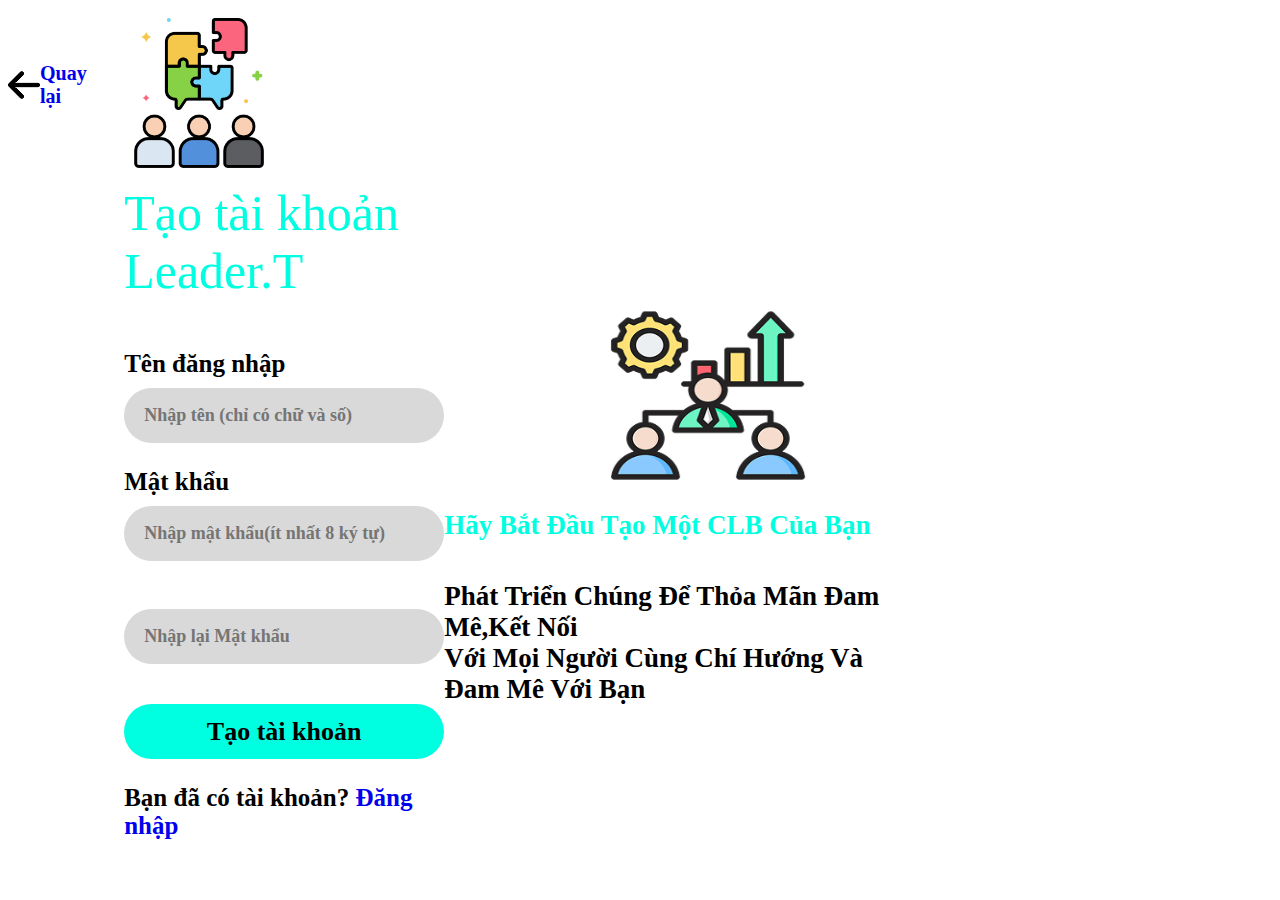
<file: quan-ly-clb/dangky.html>
<!DOCTYPE html>
<html lang="en">
<head>
    <meta charset="UTF-8">
    <meta name="viewport" content="width=device-width, initial-scale=1.0">
    <title>Đăng ký</title>
    <link rel="stylesheet" href="dangky.css">
</head>
<body>
    <div class="tatca">
           <div class="nutquaylai">
            <img src="IMG/muitenquaylai.png" alt="">
            <a href="dangnhap.html" class="quaylai">Quay lại</a>
        </div>
        <div class="phanthongtindangnhap">
            <div class="logo">
                <img src="IMG/logo.png" alt="">
                <p>
                   Tạo tài khoản <br> Leader.T
                </p>
            </div>
            <div class="phanthongtin">
                <div class="tendangnhap">
                    <p class="chuatieude1">
                        Tên đăng nhập
                    </p>
                    <input type="text" class="dangky1" placeholder="Nhập tên (chỉ có chữ và số)" id="password">
                </div>
                 <div class="password">
                    <p class="chuatieude2">
                        Mật khẩu
                    </p>
                    <input type="text" class="mk" placeholder="Nhập mật khẩu(ít nhất 8 ký tự)"> <br>
                    <input type="text" class="mknhaplai" placeholder="Nhập lại Mật khẩu">
                    
                </div>
                <div class="phancuoi">
                    <button class="odangky">
                    <a href="trangtrungchuyen.html" class="dangky">Tạo tài khoản</a>
                    </button>
                    <p>Bạn đã có tài khoản? <a href="dangnhap.html">Đăng nhập</a></p>
                </div>
            </div>
        </div>
        <div class="noidung">
            <img src="IMG/dangky.png" alt="">
            <div class="chu">
                <p class="chutieude">
                            Hãy Bắt Đầu Tạo Một CLB Của Bạn
                 </p>
                 <p class="chund">
                    Phát Triển Chúng Để Thỏa Mãn Đam Mê,Kết Nối <br>
                    Với Mọi Người Cùng Chí Hướng Và <br>
                     Đam Mê Với Bạn
                 </p>
            </div>
        </div>
    </div>
</body>
</html>
</file>
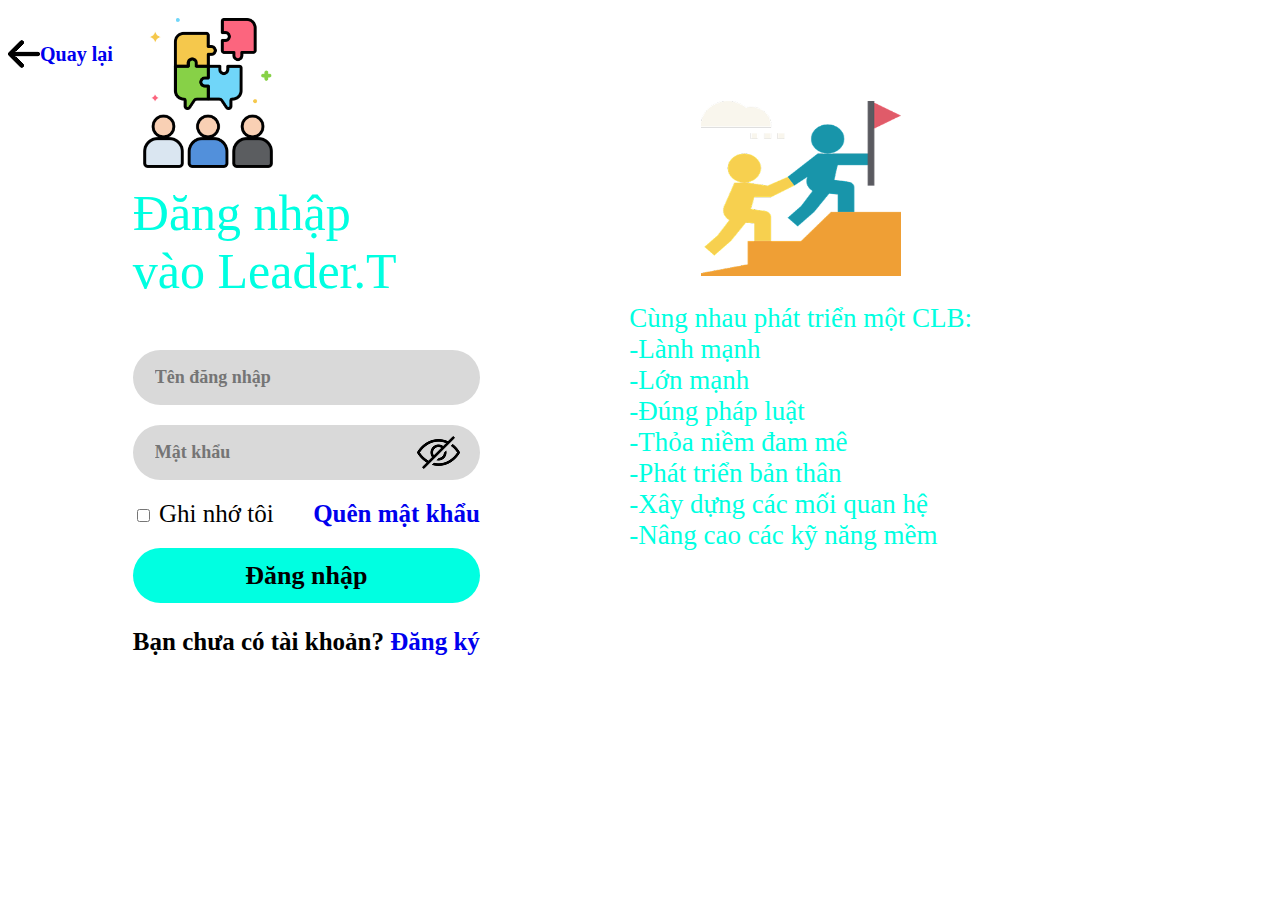
<file: quan-ly-clb/dangnhap.html>
<!DOCTYPE html>
<html lang="en">
<head>
    <meta charset="UTF-8">
    <meta name="viewport" content="width=device-width, initial-scale=1.0">
    <title>đăng nhập</title>
    <link rel="stylesheet" href="dangnhap.css">
</head>
<body>
    <div class="tatca">
        <div class="nutquaylai">
            <img src="IMG/muitenquaylai.png" alt="">
            <a href="trangchukhichuaDN.html" class="quaylai">Quay lại</a>
        </div>
        <div class="phanthongtindangnhap">
            <div class="logo">
                <img src="IMG/logo.png" alt="">
                <p>
                    Đăng nhập <br> vào Leader.T
                </p>
            </div>
            <div class="phanthongtin">
                <div class="tendangnhap">
                          <input type="text" class="dangnhap1" placeholder="Tên đăng nhập" id="password">
                </div>
                 <div class="password">
                            <input type="text" class="mk" placeholder="Mật khẩu">
                            <img src="IMG/conmatmatkhau.png" alt="">
                </div>
                <div class="luachon">
                    <label class="ghinhotoi">
                        <input type="checkbox">
                        <span class="nhotoi"></span>Ghi nhớ tôi
                    </label>
                    <a href="#" class="quenmatkhau">Quên mật khẩu</a>
                </div>
                <div class="phancuoi">
                    <button class="odangnhap">
                    <a href="trangtrungchuyen.html" class="dangnhap">Đăng nhập</a>
                    </button>
                    <p>Bạn chưa có tài khoản? <a href="dangky.html">Đăng ký</a></p>
                </div>
            </div>
        </div>
        <div class="noidung">
            <img src="IMG/dangnhap.png" alt="">
            <p class="chu">
                 Cùng nhau phát triển một CLB: <br>
                -Lành mạnh<br>
                -Lớn mạnh<br>
                -Đúng pháp luật<br>
                -Thỏa niềm đam mê<br>
                -Phát triển bản thân<br>
                -Xây dựng các mối quan hệ<br>
                -Nâng cao các  kỹ năng mềm <br>
            </p>
        </div>
    </div>
</body>
</html>
</file>
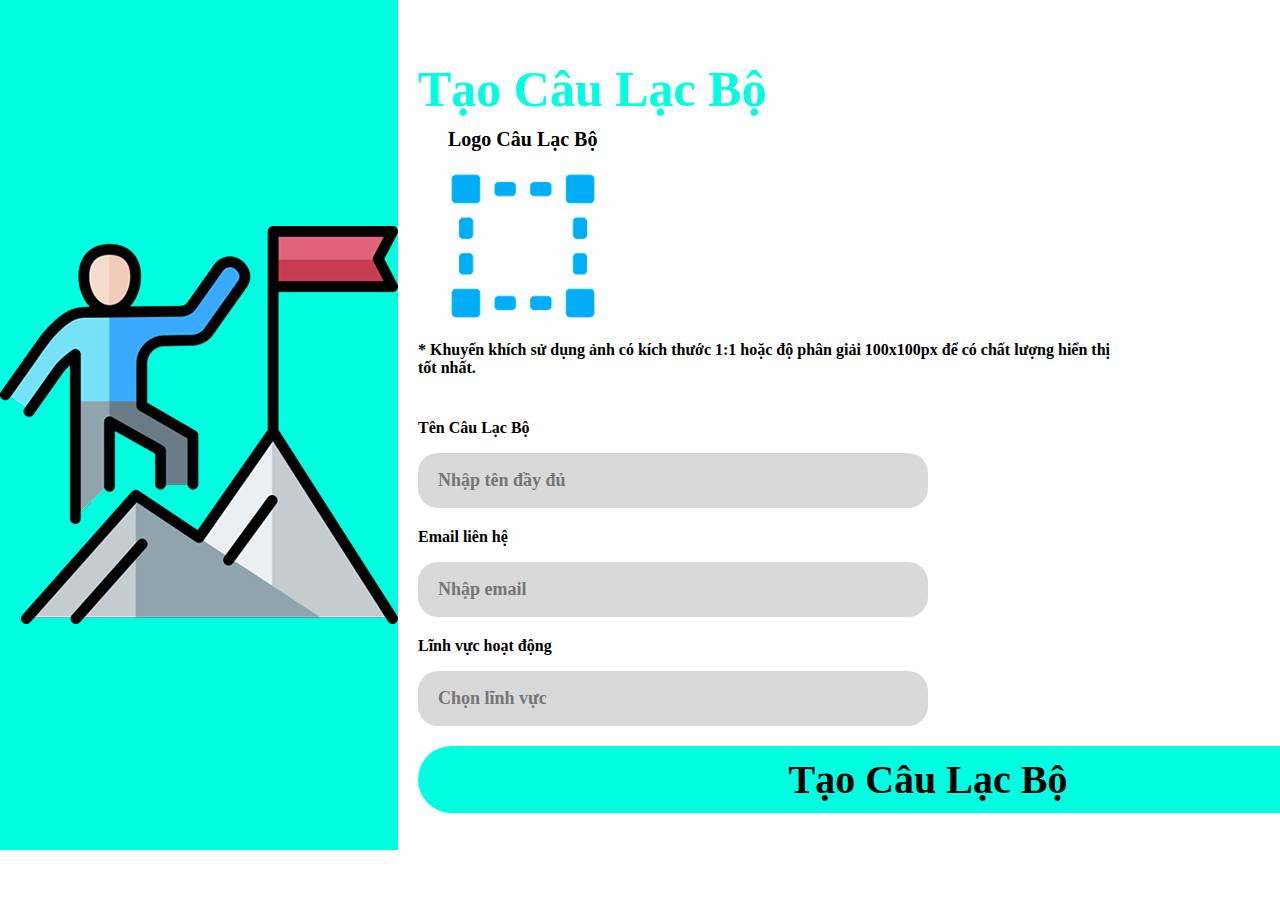
<file: quan-ly-clb/taoclb.html>
<!DOCTYPE html>
<html lang="en">
<head>
    <meta charset="UTF-8">
    <meta name="viewport" content="width=device-width, initial-scale=1.0">
    <title>trang tạo CLB</title>
    <link rel="stylesheet" href="taoclb.css">
</head>
<body>
    <div class="tatca">
        <div class="trai">
            <img src="IMG/hinhtaoclb.png" alt="">
        </div>
        <div class="phai">
            <div class="trencung">
                <p class="tieude">
                    Tạo Câu Lạc Bộ
                </p>
                <p class="chuduoi">Logo Câu Lạc Bộ
                    
                </p>
                    <img src="IMG/khunghinhanh.png" alt="">
                <p class="chuthich">
                    * Khuyến khích sử dụng ảnh có kích thước 1:1 hoặc độ phân giải 100x100px để có chất lượng hiển thị <br>
                     tốt nhất.
                </p>
            </div>
            <div class="thongtin">
                <div class="ten">
                    <p class="td1">
                        Tên Câu Lạc Bộ
                    </p>
                    <input type="text" class="tenclb" placeholder="Nhập tên đầy đủ">

                </div>
                <div class="email">
                    <p class="td2">
                        Email liên hệ
                    </p>
                    <input type="text" class="lienhe" placeholder="Nhập email">
                </div>
                <div class="linhvuc">
                    <p class="td3">
                        Lĩnh vực hoạt động
                    </p>
                    <input type="text" class="lvhd" placeholder="Chọn lĩnh vực">
                </div>
                <a href="#" class="taoclb">Tạo Câu Lạc Bộ</a>

            </div>
        </div>
    </div>
</body>
</html>
</file>
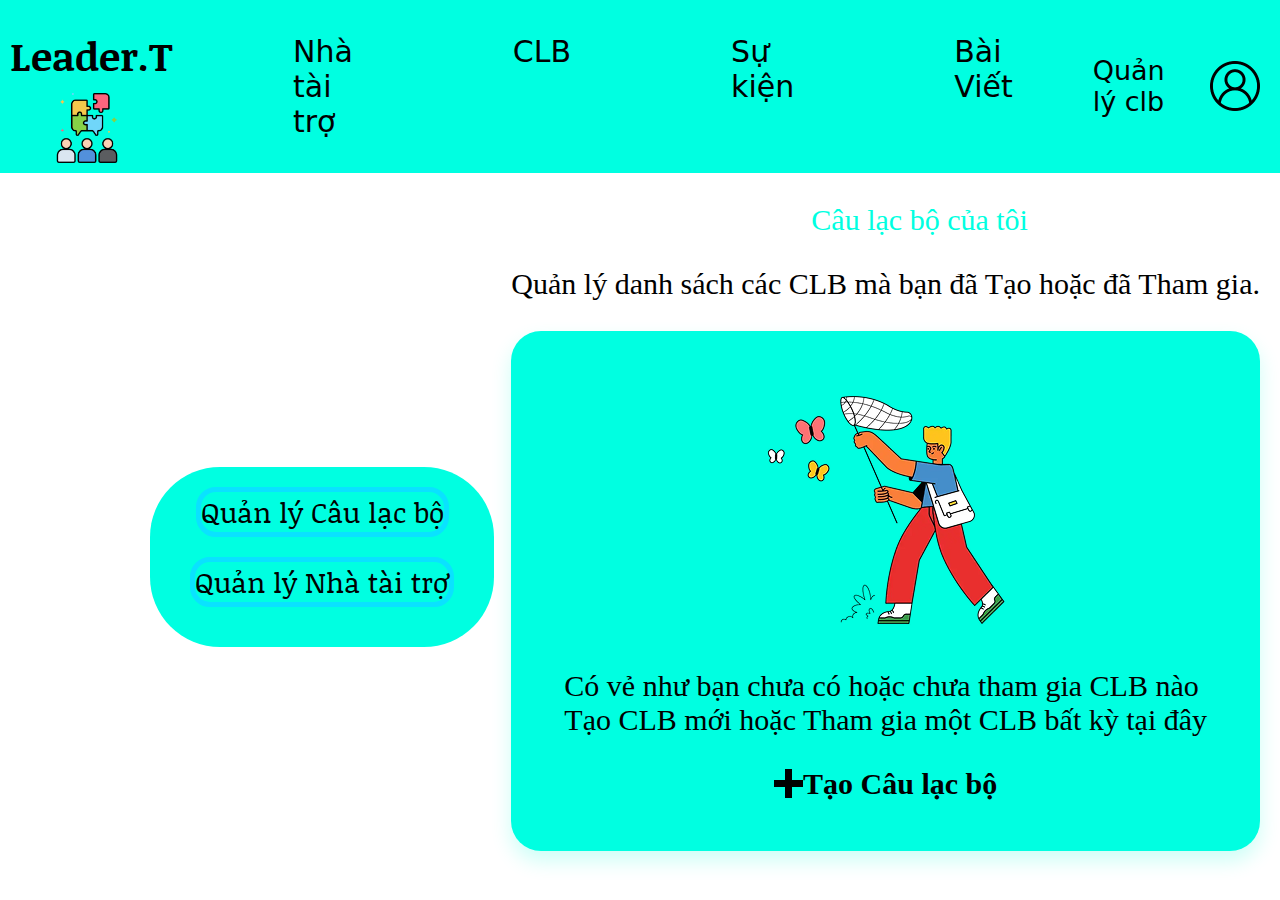
<file: quan-ly-clb/trangchuqlclb.html>
<!DOCTYPE html>
<html lang="en">
<head>
    <meta charset="UTF-8">
    <meta name="viewport" content="width=device-width, initial-scale=1.0">
    <title>Trang chủ quản lý clb</title>
    <link rel="stylesheet" href="trangchuqlclb.css">
     <a href="https://www.flaticon.com/free-icons/team-building" title="team building icons"></a>
    <link rel="preconnect" href="https://fonts.googleapis.com">
<link rel="preconnect" href="https://fonts.gstatic.com" crossorigin>
<link href="https://fonts.googleapis.com/css2?family=Irish+Grover&family=Noticia+Text:ital,wght@0,400;0,700;1,400;1,700&display=swap" rel="stylesheet">
</head>
<body>
       <div class="header">
            <div class="logo">
                <h1>Leader.T</h1>
                <img src="IMG/logo.png" alt="">
             </div>
            <div class="thanhcacmuctin">
                <ul>
                    <li><a href=""></a>Nhà tài trợ</li>
                    <li><a href=""></a>CLB</li>
                    <li><a href=""></a>Sự kiện</li>
                    <li><a href=""></a>Bài Viết</li>
                </ul>
            </div>
            <div class="acc">
                <p>Quản lý clb</p>
                <img src="IMG/acc.png" alt="">
            </div>
        </div>
        <div class="benduoi">
                <div class="mucchonnhaqly">
                <a href="trangchuqlclb.html" class="chon1">Quản lý Câu lạc bộ</a>
                <a href="trangchuqlNTT.html" class="chon2">Quản lý Nhà tài trợ</a>
            </div>
            <div class="benphai">
                <div class="tieude">
                    <p class="tieudenoi">
                    Câu lạc bộ của tôi
                    </p>
                    <p>Quản lý danh sách các CLB mà bạn đã Tạo hoặc đã Tham gia.</p>
                </div>
                <div class="chuand">
                    <img src="IMG/hinhqlclb.png" alt="">
                    <p class="chunoidung">
                        Có vẻ như bạn chưa có hoặc chưa tham gia CLB nào <br>
                        Tạo CLB mới hoặc Tham gia một CLB bất kỳ tại đây
                    </p>
                    <div class="tclb">
                    <img src="IMG/daucong.png" alt="">
                    <a href="taoclb.html" class="taoclbmoi">Tạo Câu lạc bộ</a>
                    </div>
                </div>
            </div>
        </div>
</body>
</html>
</file>
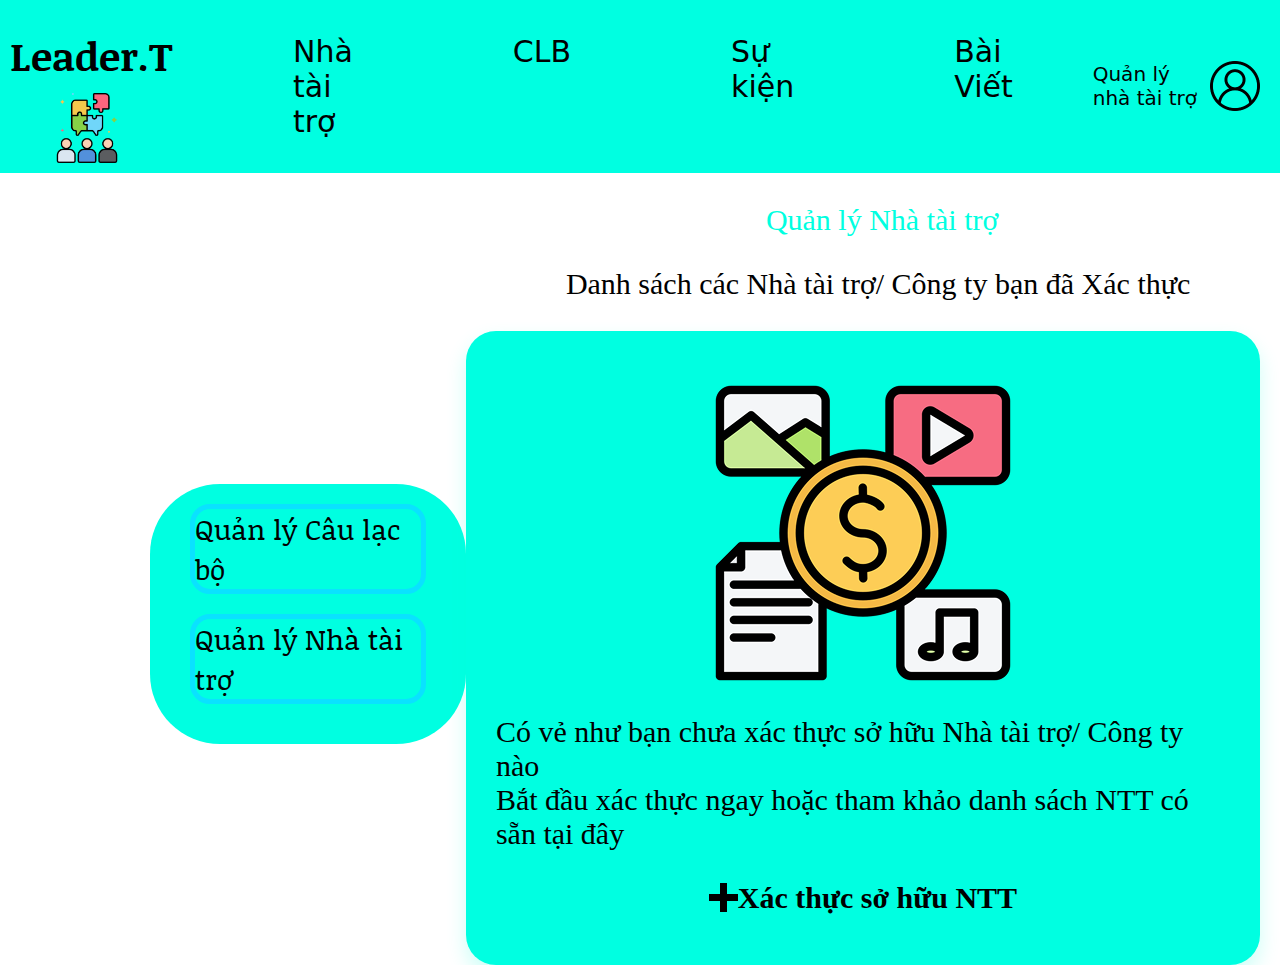
<file: quan-ly-clb/trangchuqlNTT.html>
<!DOCTYPE html>
<html lang="en">
<head>
    <meta charset="UTF-8">
    <meta name="viewport" content="width=device-width, initial-scale=1.0">
    <title>Trang chủ quản lý NTT</title>
    <link rel="stylesheet" href="trangchuqlNTT.css">
     <a href="https://www.flaticon.com/free-icons/team-building" title="team building icons"></a>
    <link rel="preconnect" href="https://fonts.googleapis.com">
<link rel="preconnect" href="https://fonts.gstatic.com" crossorigin>
<link href="https://fonts.googleapis.com/css2?family=Irish+Grover&family=Noticia+Text:ital,wght@0,400;0,700;1,400;1,700&display=swap" rel="stylesheet">
</head>
<body>
       <div class="header">
            <div class="logo">
                <h1>Leader.T</h1>
                <img src="IMG/logo.png" alt="">
             </div>
            <div class="thanhcacmuctin">
                <ul>
                    <li><a href=""></a>Nhà tài trợ</li>
                    <li><a href=""></a>CLB</li>
                    <li><a href=""></a>Sự kiện</li>
                    <li><a href=""></a>Bài Viết</li>
                </ul>
            </div>
            <div class="acc">
                <p>Quản lý nhà tài trợ</p>
                <img src="IMG/acc.png" alt="">
            </div>
        </div>
        <div class="benduoi">
                <div class="mucchonnhaqly">
                <a href="trangchuqlclb.html" class="chon1">Quản lý Câu lạc bộ</a>
                <a href="trangchuqlNTT.html" class="chon2">Quản lý Nhà tài trợ</a>
            </div>
            <div class="benphai">
                <div class="tieude">
                    <p class="tieudenoi">
                        Quản lý Nhà tài trợ
                    </p>
                    <p class="nd">Danh sách các Nhà tài trợ/ Công ty bạn đã Xác thực</p>
                </div>
                <div class="chuand">
                    <img src="IMG/hinhqlntt.png" alt="">
                    <p class="chunoidung">
                    Có vẻ như bạn chưa xác thực sở hữu Nhà tài trợ/ Công ty nào <br>
                    Bắt đầu xác thực ngay hoặc tham khảo danh sách NTT có sẵn tại đây
                    </p>
                    <div class="xacthucntt">
                    <img src="IMG/daucong.png" alt="">
                    <a href="#" class="xacthuc">Xác thực sở hữu NTT</a>
                    </div>
                </div>
            </div>
        </div>
</body>
</html>
</file>
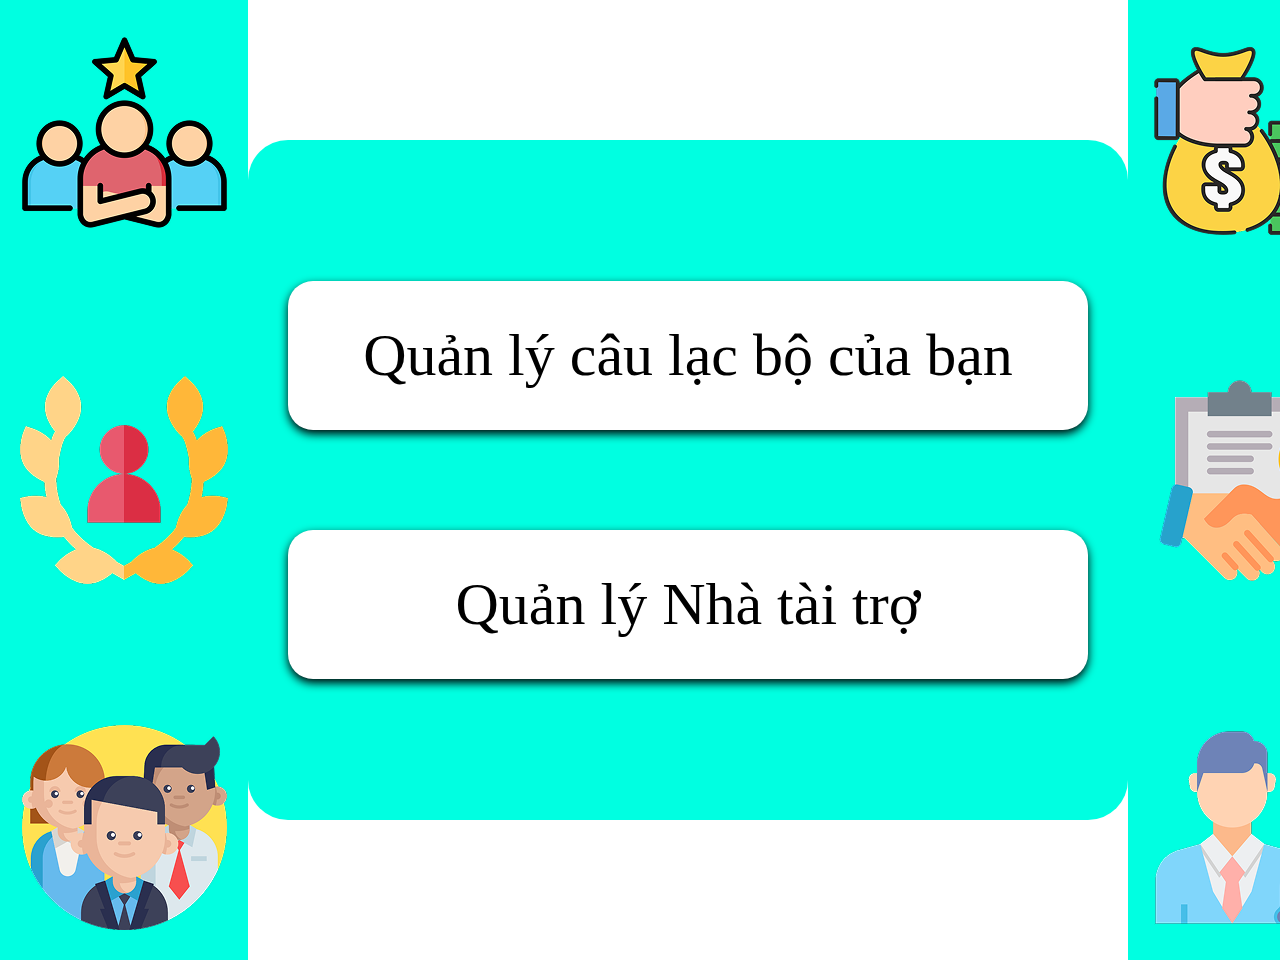
<file: quan-ly-clb/trangtrungchuyen.html>
<!DOCTYPE html>
<html lang="en">
<head>
    <meta charset="UTF-8">
    <meta name="viewport" content="width=device-width, initial-scale=1.0">
    <title>Trang trung chuyển</title>
    <link rel="stylesheet" href="trangtrungchuyen.css">
</head>
<body>
   <div class="tatca">
    <div class="trai">
        <img src="IMG/trungchuyen1.png" alt="">
        <img src="IMG/trungchuyen2.png" alt="">
        <img src="IMG/trungchuyen3.png" alt="">
    </div>
    <div class="giua">
      <div class="ochua">
        <a href="trangchuqlclb.html" class="qlclb">Quản lý câu lạc bộ của bạn</a>
        <a href="trangchuqlNTT.html" class="qlntt">Quản lý Nhà tài trợ </a>
      </div>
    </div>
    <div class="phai">
        <img src="IMG/trungchuyen4.png" alt="">
        <img src="IMG/trungchuyen5.png" alt="">
        <img src="IMG/trungchuyen6.png" alt="">
    </div>
   </div>
</body>
</html>
</file>
<file: quan-ly-clb/dangky.css>
.tatca {

    margin: 0;
    display: flex;
    justify-content: space-between;
    align-items: center;
    padding: auto;
}
.nutquaylai{
    display: flex;         
    align-items: center;    
    text-decoration: none;  
    color: #000;           
    font-weight: bold;     
    font-size: 20px;       
    margin-bottom: 600px;    
    margin-top: 30px;
}
.nutquaylai a{
    
    text-decoration: none;
}
.phanthongtindangnhap{
    flex-direction: column;
    margin: auto;
    padding: 300;
    margin-top: 10px;
    margin-left: 20px;

}
 .logo img{
    width: 150px;
    height: 150px;
    
 }
 .phanthongtindangnhap
 {
    font-size: 25px;
    height: 200px;
 }
.phanthongtindangnhap .logo p{
    color: #00ffe1;
    font-size: 50px;
    font-family: "Noticia Text", serif;
    margin-top: 10px;
 }
 .tendangnhap {

    flex-direction: column;
}
.chuatieude1
{
    font-weight: bold;
    margin-bottom: 10px;
}
.dangky1{
    background-color: #d9d9d9; 
    border-radius: 50px;       
    padding: 5px 20px;         
    margin-bottom: 20px;   
    
    display: flex;             
    align-items: center;       
    height: 55px;             
    box-sizing: border-box;
    width: 100%;              
    border: none;              
    outline: none;             
    font-family: "Noticia Text", serif;
    font-weight: bold;        
    font-size: 18px;           
    color: #000;
}

.chuatieude2
{
    font-weight: bold;
    margin-bottom: 10px;
}
.mk{
     background-color: #d9d9d9; 
    border-radius: 50px;       
    padding: 5px 20px;         
    margin-bottom: 20px;   
    
    display: flex;             
    align-items: center;       
    height: 55px;             
    box-sizing: border-box;
    width: 100%;              
    border: none;              
    outline: none;             
    font-family: "Noticia Text", serif;
    font-weight: bold;        
    font-size: 18px;           
    color: #000;
}
.password .mknhaplai{
     background-color: #d9d9d9; 
    border-radius: 50px;       
    padding: 5px 20px;         
    margin-bottom: 20px;   
    display: flex;             
    align-items: center;       
    height: 55px;             
    box-sizing: border-box;
    width: 100%;              
    border: none;              
    outline: none;             
    font-family: "Noticia Text", serif;
    font-weight: bold;        
    font-size: 18px;           
    color: #000;
}
.odangky{
    width: 100%;               
    padding: 12px 0;           
    background-color: #00ffe1;               
    border: none;              
    border-radius: 50px;      
    font-weight: bold;        
    font-size: 26px;          
    cursor: pointer;           
    margin-top: 20px;
}
.odangky a{
     text-decoration: none;
}
.phancuoi p{
     font-family: "Noticia Text", serif;
      font-weight: bold; 
}
.phancuoi p a{
     text-decoration: none;
      font-weight: bold; 
}
.dangky
{
     font-family: "Noticia Text", serif;
     color: #000;
}
.noidung
{
     margin: 0;
    display: flex;
    padding: auto;
    flex-direction: column;
    margin-right: 300px;
    align-items: center;
}
.noidung img{
  width: 200px;
  height: 175px;
}
.chu {
    font-size: 27px;
    font-weight: bold;
    align-items: center;
    justify-content: center;
    
}
.chutieude  {
color: #00ffe1;
margin-bottom: 40px;

}
.noidung{
    display: flex;
    justify-content: center;
     align-items: center;
     margin-top: 300px;
}
</file>
<file: quan-ly-clb/dangnhap.css>
.tatca {

    margin: 0;
    display: flex;
    justify-content: space-between;
    align-items: center;
    padding: auto;
}
.nutquaylai{
    display: flex;         
    align-items: center;    
    text-decoration: none;  
    color: #000;           
    font-weight: bold;     
    font-size: 20px;       
    margin-bottom: 600px;    
    margin-top: 30px;
}
.nutquaylai a{
    
    text-decoration: none;
}
.phanthongtindangnhap{
    flex-direction: column;
    margin: auto;
    padding: 300;
    margin-top: 10px;
    margin-left: 20px;

}
 .logo img{
    width: 150px;
    height: 150px;
    
 }
 .phanthongtindangnhap
 {
    font-size: 25px;
    height: 200px;
 }
.phanthongtindangnhap .logo p{
    color: #00ffe1;
    font-size: 50px;
    font-family: "Noticia Text", serif;
    margin-top: 10px;
 }
.phanthongtin .tendangnhap{
background-color: #d9d9d9; 
    border-radius: 50px;       
    padding: 5px 20px;         
    margin-bottom: 20px;       
    

    display: flex;             
    align-items: center;       
    height: 55px;             
    box-sizing: border-box;
    
}
.dangnhap1{
    width: 100%;              
    background: transparent;   
    border: none;              
    outline: none;             
    font-family: "Noticia Text", serif;
    font-weight: bold;        
    font-size: 18px;           
    color: #000;
}
.phanthongtin .password{
    background-color: #d9d9d9; 
    border-radius: 50px;       
    padding: 5px 20px;         
    margin-bottom: 20px;       
    

    display: flex;             
    align-items: center;       
    height: 55px;             
    box-sizing: border-box;
}
.mk
{
      width: 100%;              
    background: transparent;   
    border: none;              
    outline: none;             
    font-family: "Noticia Text", serif;
    font-weight: bold;        
    font-size: 18px;           
    color: #000;
}
.luachon
{
    display: flex;
    justify-content: space-between;
    
}
.quenmatkhau{
    text-decoration: none;
    font-weight: bold; 
}


.odangnhap{
    width: 100%;               
    padding: 12px 0;           
    background-color: #00ffe1;               
    border: none;              
    border-radius: 50px;      
    font-weight: bold;        
    font-size: 26px;          
    cursor: pointer;           
    margin-top: 20px;
}
.odangnhap a{
     text-decoration: none;
}
.dangnhap
{
     font-family: "Noticia Text", serif;
     color: #000;
}
.phancuoi p{
     font-family: "Noticia Text", serif;
      font-weight: bold; 
}
.phancuoi p a{
     text-decoration: none;
      font-weight: bold; 
}
.noidung
{
     margin: 0;
    display: flex;
    padding: auto;
    flex-direction: column;
    margin-right: 300px;
    align-items: center;
}
 .chu{
    font-size: 27px;
    color: #00ffe1;
}
.noidung img{
  width: 200px;
  height: 175px;
}
</file>
<file: quan-ly-clb/taoclb.css>
body{
    margin: 0;
    padding: 0;
}
 .tatca
  {
   margin: 0
   ;
    display: flex;
    justify-content: space-between;
    align-items: center;
    padding: auto;
  }
  .trai{
  display: flex;
  align-items: center;
    background-color: #00ffe1;
   height: 850px;
  }
  .phai{
    display: flex;
    flex-direction: column;
    margin: auto;
    margin-left: 20px;
    width: 100%;
    flex: 1;
    margin-top: 10px;
  }
  .trencung{
    font-family: "Noticia Text", serif;
    font-weight: bold;font-weight: bold;
  }
  .trencung .tieude{
    color: #00ffe1;
    font-size: 50px;
    margin-bottom: 10px;
  }
  .trencung img{
    width: 150px;
    height: 150px;
    margin-left: 30px;
  }
 .trencung .chuduoi{
    margin-left: 30px;
    font-size: 20px;
    margin-top: 10px;
  }
  .thongtin{
    margin-top: 10px;
  }
  .thongtin .ten{
    flex-direction: column;
   font-weight: bold;
  }
  .ten .tenclb{
    background-color: #d9d9d9; 
    border-radius: 20px;       
    padding: 5px 20px;         
    margin-bottom: 20px;   
    margin-top: 10px;
    display: flex;             
    align-items: center;       
    height: 55px;             
    box-sizing: border-box;
    width: 50%;              
    border: none;              
    outline: none;             
    font-family: "Noticia Text", serif;
    font-weight: bold;        
    font-size: 18px;           
    color: #000;
  }
    .thongtin .email{
    flex-direction: column;
   font-weight: bold;
  }
  .email .lienhe{
    background-color: #d9d9d9; 
    border-radius: 20px;       
    padding: 5px 20px;         
    margin-bottom: 20px;   
    margin-top: 10px;
    display: flex;             
    align-items: center;       
    height: 55px;             
    box-sizing: border-box;
    width: 50%;              
    border: none;              
    outline: none;             
    font-family: "Noticia Text", serif;
    font-weight: bold;        
    font-size: 18px;           
    color: #000;
  }
.thongtin .linhvuc{
    flex-direction: column;
   font-weight: bold;
  }
    .linhvuc .lvhd{
    background-color: #d9d9d9; 
    border-radius: 20px;       
    padding: 5px 20px;         
    margin-bottom: 20px;   
    margin-top: 10px;
    display: flex;             
    align-items: center;       
    height: 55px;             
    box-sizing: border-box;
    width: 50%;              
    border: none;              
    outline: none;             
    font-family: "Noticia Text", serif;
    font-weight: bold;        
    font-size: 18px;           
    color: #000;
  }
  .thongtin .taoclb
  {
    display: flex;
    width: 1000px;               
    padding: 10px;           
    background-color: #00ffe1;               
    border: none;              
    border-radius: 50px;      
    font-weight: bold;        
  
  }
  .thongtin a{
     text-decoration: none;
     color: #000;
     justify-content: center;
     font-size: 40px;
  }
</file>
<file: quan-ly-clb/trangchuqlclb.css>
body{
    margin: 0;
    padding: 0;
}
.header
{
    margin: 0;
    background-color: #00ffe1;
    display: flex;
    justify-content: space-between;
    align-items: center;
    padding:auto;
}
.logo{
    display: flex;
    align-items: center;
    flex-direction: column;
    margin-bottom: 10px;
}
.logo h1{
    font-size: 40px;
    font-weight: bold;
    margin-bottom: 10px;
    margin-left: 10px;
    font-family: "Noticia Text", serif;

 
}
.logo img{
    width: 70px;
    height: 70px;
}
.thanhcacmuctin ul {
    display: flex;
    list-style: none;
    text-decoration: none;
    margin: 0px;
    padding: auto;
    justify-content: space-between;
    
}
.thanhcacmuctin ul li{

    margin: 0 80px;
    text-decoration: none;
    font-size: 30px;
    font-weight: 300;
    font-family: "Irish Grover", system-ui;
}
.thanhcacmuctin ul li a{
   
    text-decoration: none;
}
.acc{
    display: flex;
     justify-content: space-between;
    align-items: center;
     font-family: "Irish Grover", system-ui;
}
.acc p{
    font-size: 27px;
    margin-right: 20px;
}
.acc img{
    width: 50px;
    height: 50px;
    margin-right: 20px;
}
.mucchonnhaqly{
    background-color: #00ffe1;
   border-radius: 70px;
    padding: 20px 40px;
    display: inline-flex;
    flex-direction: column;
    align-items: center;
    justify-content: center;
    text-decoration: none;
    margin-top: 90px;
    margin-left: 150px;
}
.chon1
{
    text-decoration: none;
    font-family: "Noticia Text", serif;
    
    font-size: 28px;
    margin-bottom: 20px;
     border-radius: 20px;
    color: black;
    border: 5px solid #0ae2ff;
}
.chon1:hover
{
    
    box-shadow: 0 5px 9px rgba(0,0,0,0.3);
    transform: translateY(-1);
}
.chon2{
     text-decoration: none;
    font-family: "Noticia Text", serif;
    color: #000000;
    font-size: 28px;
     margin-bottom: 20px;
     border-radius: 20px;
    color: black;
    border: 5px solid #0ae2ff;
    
}
.chon2:hover
{
    
    box-shadow: 0 5px 9px rgba(0,0,0,0.3);
    transform: translateY(-1);
}
.benduoi{
    margin: 0;
    display: flex;
    justify-content: space-between;
    align-items: center;
    padding:auto;
}

.chuand{
    background-color: #00ffe1; 
    border-radius: 30px; 
    padding: 50px 30px;
    display: flex;
    flex-direction: column;
    align-items: center;
    box-shadow: 0 10px 20px rgba(0, 255, 213, 0.2)
}
.benphai{
    font-size: 30px;
    margin-right: 20px;
}
.tieudenoi{
    color: #00ffe1;
    align-items: center;
    margin-left: 300px;
}
.tclb{
    display: flex;
    align-items: center;
}
.tclb .taoclbmoi
{
    font-weight: bold;
    text-decoration: none;
    color: #000000;
}
</file>
<file: quan-ly-clb/trangchuqlNTT.css>
body{
    margin: 0;
    padding: 0;
}
.header
{
    margin: 0;
    background-color: #00ffe1;
    display: flex;
    justify-content: space-between;
    align-items: center;
    padding:auto;
}
.logo{
    display: flex;
    align-items: center;
    flex-direction: column;
    margin-bottom: 10px;
}
.logo h1{
    font-size: 40px;
    font-weight: bold;
    margin-bottom: 10px;
    margin-left: 10px;
    font-family: "Noticia Text", serif;

 
}
.logo img{
    width: 70px;
    height: 70px;
}
.thanhcacmuctin ul {
    display: flex;
    list-style: none;
    text-decoration: none;
    margin: 0px;
    padding: auto;
    justify-content: space-between;
    
}
.thanhcacmuctin ul li{

    margin: 0 80px;
    text-decoration: none;
    font-size: 30px;
    font-weight: 300;
    font-family: "Irish Grover", system-ui;
}
.thanhcacmuctin ul li a{
   
    text-decoration: none;
}
.acc{
    display: flex;
     justify-content: space-between;
    align-items: center;
     font-family: "Irish Grover", system-ui;
}
.acc p{
    font-size: 20px;
    margin-right: 10px;
}
.acc img{
    width: 50px;
    height: 50px;
    margin-right: 20px;
}
.mucchonnhaqly{
    background-color: #00ffe1;
   border-radius: 70px;
    padding: 20px 40px;
    display: inline-flex;
    flex-direction: column;
    align-items: center;
    justify-content: center;
    text-decoration: none;
    margin-top: 90px;
    margin-left: 150px;
}
.chon1
{
    text-decoration: none;
    font-family: "Noticia Text", serif;
    
    font-size: 28px;
    margin-bottom: 20px;
     border-radius: 20px;
    color: black;
    border: 5px solid #0ae2ff;
}
.chon1:hover
{
    
    box-shadow: 0 5px 9px rgba(0,0,0,0.3);
    transform: translateY(-1);
}
.chon2{
     text-decoration: none;
    font-family: "Noticia Text", serif;
    color: #000000;
    font-size: 28px;
     margin-bottom: 20px;
     border-radius: 20px;
    color: black;
    border: 5px solid #0ae2ff;
    
}
.chon2:hover
{
    
    box-shadow: 0 5px 9px rgba(0,0,0,0.3);
    transform: translateY(-1);
}
.benduoi{
    margin: 0;
    display: flex;
    justify-content: space-between;
    align-items: center;
    padding:auto;
}

.chuand{
    background-color: #00ffe1; 
    border-radius: 30px; 
    padding: 50px 30px;
    display: flex;
    flex-direction: column;
    align-items: center;
    box-shadow: 0 10px 20px rgba(0, 255, 213, 0.2)
}
.benphai{
    font-size: 30px;
    margin-right: 20px;
}
.tieudenoi{
    color: #00ffe1;
    align-items: center;
    margin-left: 300px;
}
.nd{
    margin-left: 100px;
}
.xacthucntt{
    display: flex;
    align-items: center;
}
.xacthucntt .xacthuc
{
    font-weight: bold;
    text-decoration: none;
    color: #000000;
}
</file>
<file: quan-ly-clb/trangtrungchuyen.css>
body{
    margin: 0;
    padding: 0;
}
.tatca{
       margin: 0;
    display: flex;
    justify-content: space-between;
    align-items: center;
    padding: auto;
}
.trai{
    flex-direction: column;
    background-color: #00ffe1;
    display: flex;
    align-items: center;
    justify-content: space-between;
    height: 100vh;
    padding: 30px 20px;
} 
.phai{
    flex-direction: column;
    background-color: #00ffe1;
    display: flex;
    align-items: center;
    justify-content: space-between;
    height: 100vh;
    padding: 30px 20px;
}
.giua{
 display: flex;
justify-content: center;
align-items: center;
min-height: 100vh; /* Căn giữa màn hình */
margin: 0;
}
.giua .ochua{
    background-color: #00ffe1; 
    width: 800px; 
    height: 600px;
    padding: 40px; 
    border-radius: 40px; 
    display: flex;
    flex-direction: column; 
    justify-content: center;
     gap: 100px
}
.ochua .qlclb
{
background-color: white;
border-radius: 25px;
padding: 40px 20px; 
text-align: center;
font-size: 60px; 
color: black;
cursor: pointer; 
text-decoration: none;
box-shadow: 0 4px 10px rgba(0,0,0,2.5);
transition: transform 0.3s ease;

}
.qlclb:hover{
    transform: translateY(-10px);
}
.ochua .qlntt{
background-color: white;
border-radius: 25px;
padding: 40px 20px; 
text-align: center;
font-size: 60px; 
color: black;
cursor: pointer; 
text-decoration: none;
box-shadow: 0 4px 10px rgba(0,0,0,2.5);
transition: transform 0.3s ease;
}
.qlntt:hover{
    transform: translateY(-10px);
}
</file>
